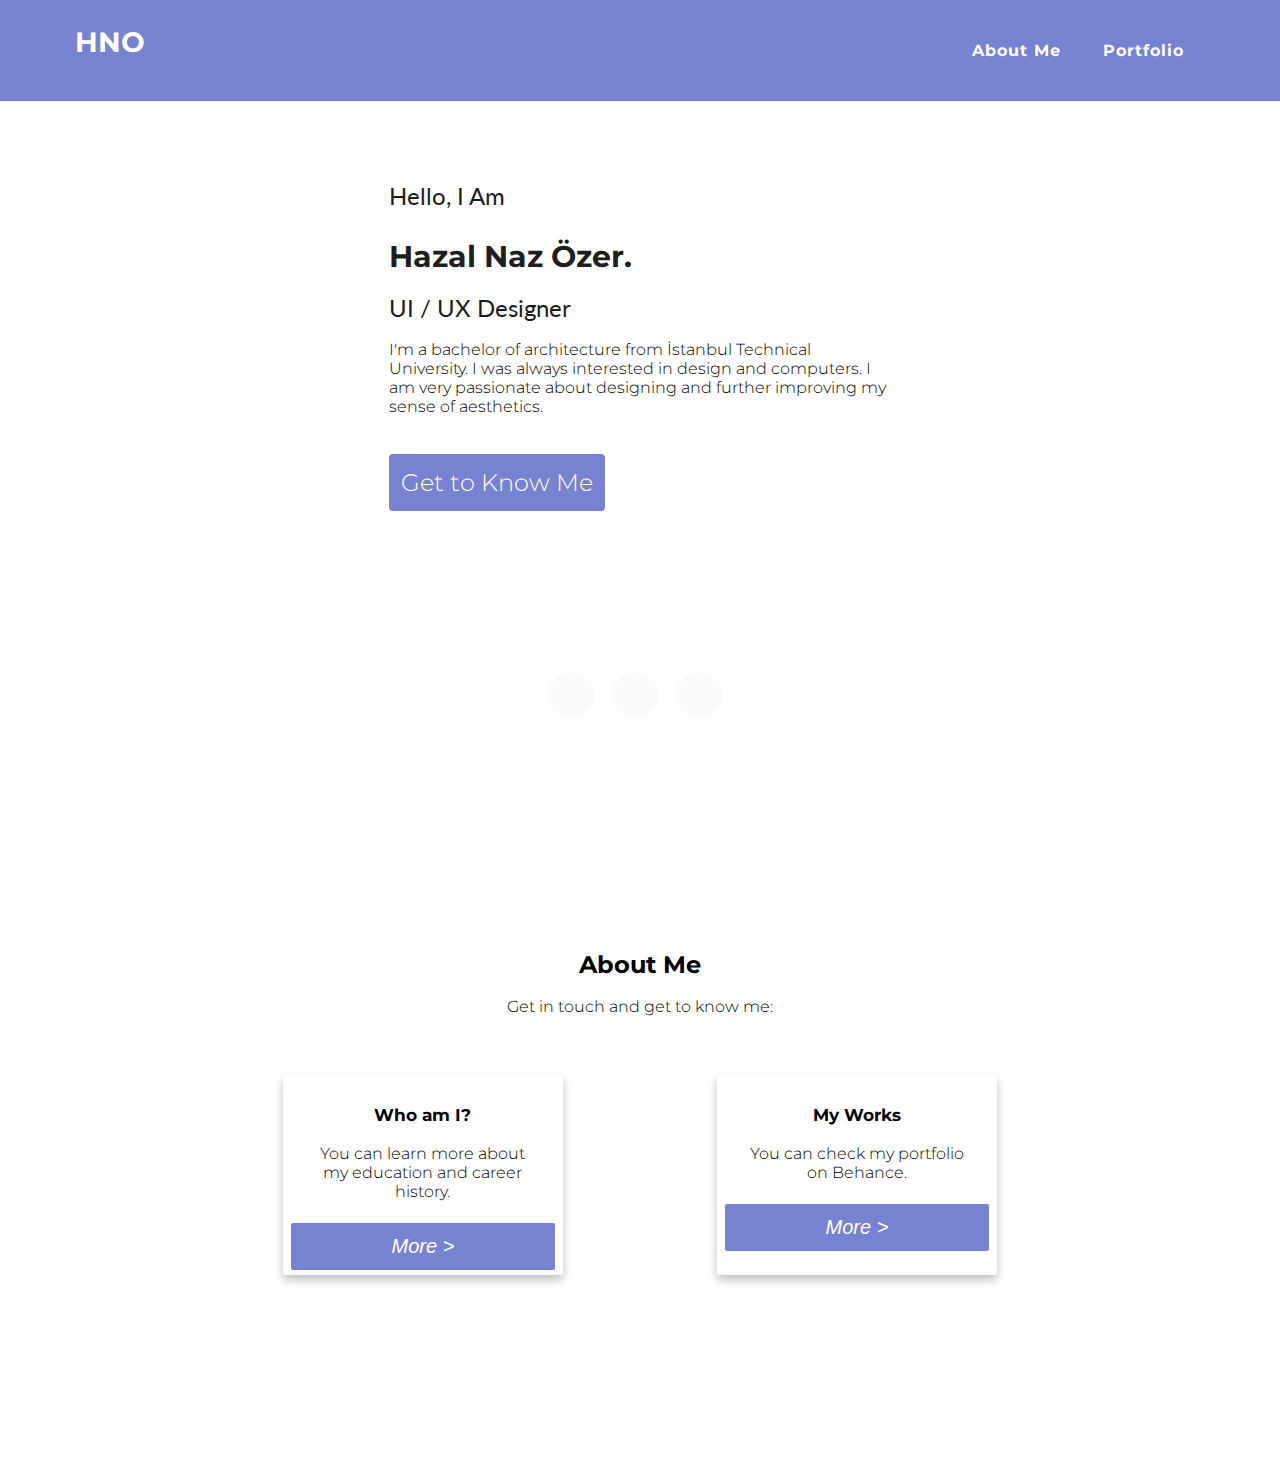
<file: index.html>
<!DOCTYPE html>
<html lang="en">

<head>
    <meta charset="UTF-8" <meta http-equiv="X-UA-Compatible" content="IE-edge">
    <meta name="viewport" content="width=device-width, initial-scale=1.0">
    <meta name="description" content="">
    <meta name="author" content="">
    <title> HNO </title>
    <link rel="preconnect" href="https://fonts.googleapis.com">
    <link rel="preconnect" href="https://fonts.gstatic.com" crossorigin>
    <link href="https://fonts.googleapis.com/css2?family=Allison&family=Lato:wght@100;400;700&display=swap"
        rel="stylesheet">
    <link rel="preconnect" href="https://fonts.googleapis.com">
    <link rel="preconnect" href="https://fonts.gstatic.com" crossorigin>
    <link
        href="https://fonts.googleapis.com/css2?family=Allison&family=Lato:wght@100;400;700&family=Montserrat:wght@400;700&display=swap"
        rel="stylesheet">
    <link rel="stylesheet" href="https://use.fontawesome.com/releases/v5.15.4/css/all.css"
        integrity="sha384-DyZ88mC6Up2uqS4h/KRgHuoeGwBcD4Ng9SiP4dIRy0EXTlnuz47vAwmeGwVChigm" crossorigin="anonymous" />
    <link rel="stylesheet" href="HNOS.css">

</head>

<body>

    <nav>
        <div class="container clearfix">
            <div id="logo-box">
                <a href="index.html" class="logo text-uppercase"> HNO </a>
            </div>

            <div id="nav-links" class="responsive">
                <ul>

                    <li class="nav-item">
                        <a href="#" class="nav-link text-uppercase nav-icon">
                            <i class="fas fa-bars"> </i>
                        </a>
                    </li>



                    <li class="nav-item">
                        <a href="aboutme.html" class="nav-link"> About Me </a>
                    </li>

                    <li class="nav-item">
                        <a href="https://www.behance.net/nazzer" class="nav-link"> Portfolio </a>
                    </li>

                </ul>
            </div>
        </div>
    </nav>

    <header>

        <div class="container about-me">

            <h2> Hello, I Am </h2>
            <br>
            <h1> Hazal Naz Özer. </h1>
            <br>
            <h2> UI / UX Designer </h2>
            <br>

            <p> I'm a bachelor of architecture from İstanbul Technical University. I was always interested in design
                and computers. I am very passionate about designing and further improving my sense of aesthetics.</p>
            <br>


            <button onclick="window.location.href = 'aboutme.html';"
                    class="btn btn-primary"> <p> Get to Know Me </p> </button>



        </div>

    </header>

    <footer>

        <div>
            <ul>
                <li>
                    <button onclick="window.location.href = 'https://github.com/hazalnazozer';"
                        class="btn btn-outline btn-social">
                        <i class="fab fa-github"></i>
                    </button>
                </li>

                <li>
                    <button onclick="window.location.href = 'https://www.linkedin.com/in/hazalnazozer/';"
                        class="btn btn-outline btn-social">
                        <i class="fab fa-linkedin"></i>
                    </button>
                </li>

                <li>
                    <button onclick="window.location.href = 'https://www.behance.net/nazzer';"
                        class="btn btn-outline btn-social">
                        <i class="fab fa-behance"></i>
                    </button>
                </li>

            </ul>
        </div>

    </footer>

    <section>

        <div class="about-me-section">

            <h2> About Me </h2>
            <br>
            <p> Get in touch and get to know me: </p>


            <div class="container container-cards">
                <div class="main-card">
                    <div class="cards">


                        <div class="card">
                            <div class="content">
                                <div>
                                    <div class="name"> <h5> Who am I? </h5> </div>
                                    <br>
                                    <div class"about-me-text">You can learn more about my education and career history.
                                    </div>
                                </div>
                                <button
                                    onclick="window.location.href = 'aboutme.html';"
                                    class="btn-about">
                                    <i> More > </i>
                                </button>
                            </div>
                        </div>



                        <div class="card">
                            <div class="content">
                                <div class="img">
                                    <!--- <img src="images/img2.jpg" alt="">--->
                                </div>
                                <div>
                                    <div class="name"> <h5> My Works </h5> </div>
                                    <br>
                                    <div class"about-me-text">You can check my portfolio on Behance.</div>
                                </div>
                                <button onclick="window.location.href = 'https://www.behance.net/nazzer';"
                                    class="btn-about">
                                    <i> More > </i>
                                </button>
                            </div>
                        </div>


                    </div>
                </div>
            </div>
        </div>
    </section>

    <script src="https://code.jquery.com/jquery-3.6.0.min.js"> </script>

    <script>

        $(".nav-icon").click(function(){
            $("#nav-links").toggleClass("responsive");
            return false;
        });

    </script>

</body>

</html>
</file>
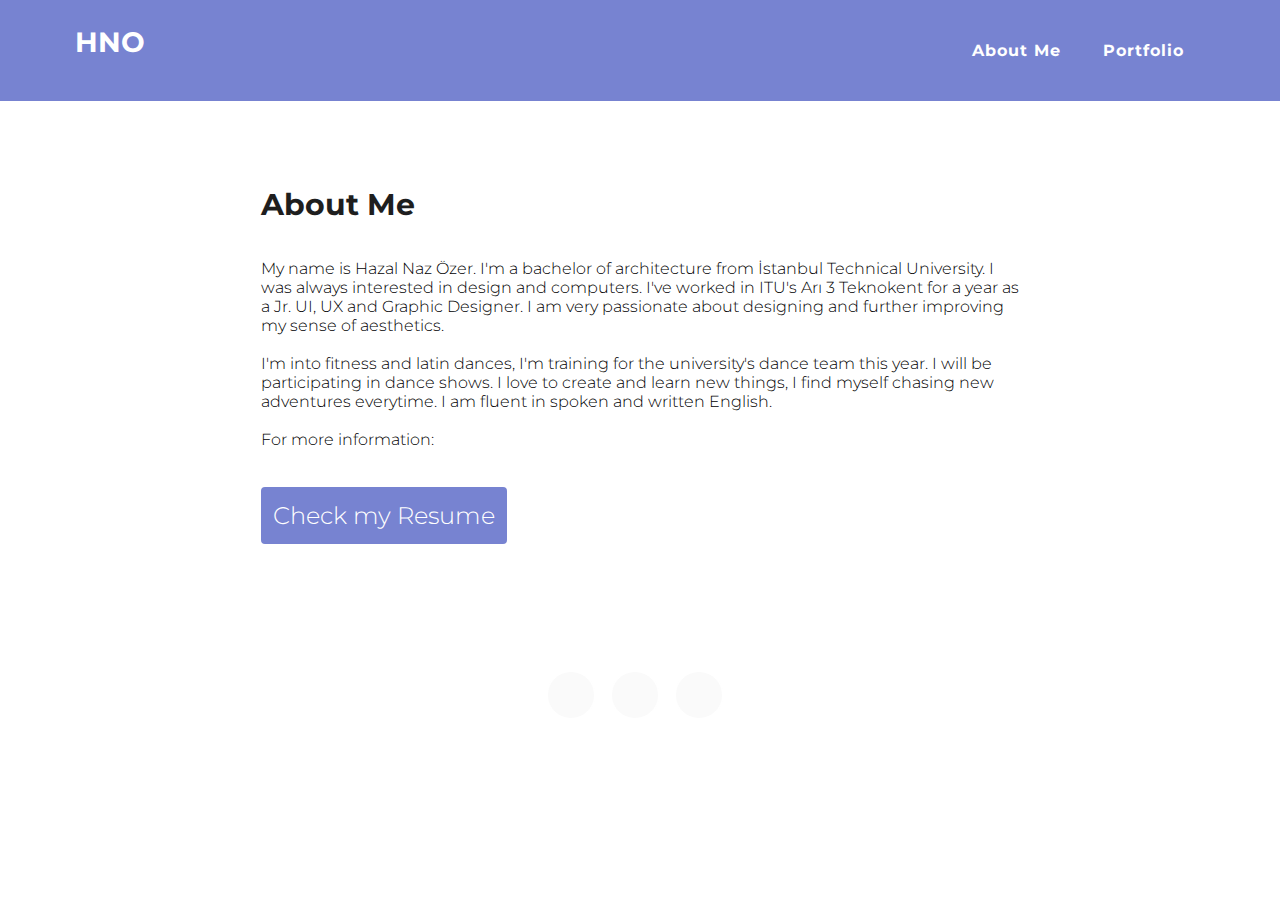
<file: aboutme.html>
<!DOCTYPE html>
<html lang="en">

<head>
    <meta charset="UTF-8" <meta http-equiv="X-UA-Compatible" content="IE-edge">
    <meta name="viewport" content="width=device-width, initial-scale=1.0">
    <meta name="description" content="">
    <meta name="author" content="">
    <title> HNO / About Me </title>
    <link rel="preconnect" href="https://fonts.googleapis.com">
    <link rel="preconnect" href="https://fonts.gstatic.com" crossorigin>
    <link href="https://fonts.googleapis.com/css2?family=Allison&family=Lato:wght@100;400;700&display=swap"
        rel="stylesheet">
    <link rel="preconnect" href="https://fonts.googleapis.com">
    <link rel="preconnect" href="https://fonts.gstatic.com" crossorigin>
    <link
        href="https://fonts.googleapis.com/css2?family=Allison&family=Lato:wght@100;400;700&family=Montserrat:wght@400;700&display=swap"
        rel="stylesheet">
    <link rel="stylesheet" href="https://use.fontawesome.com/releases/v5.15.4/css/all.css"
        integrity="sha384-DyZ88mC6Up2uqS4h/KRgHuoeGwBcD4Ng9SiP4dIRy0EXTlnuz47vAwmeGwVChigm" crossorigin="anonymous" />
    <link rel="stylesheet" href="HNOS.css">

</head>

<body>

    <nav>
        <div class="container clearfix">
            <div id="logo-box">
                <a href="index.html" class="logo text-uppercase"> HNO </a>
            </div>

            <div id="nav-links" class="responsive">
                <ul>

                    <li class="nav-item">
                        <a href="#" class="nav-link text-uppercase nav-icon">
                            <i class="fas fa-bars"> </i>
                        </a>
                    </li>



                    <li class="nav-item">
                        <a href="aboutme.html" class="nav-link"> About Me </a>
                    </li>

                    <li class="nav-item">
                        <a href="https://www.behance.net/nazzer" class="nav-link"> Portfolio </a>
                    </li>

                </ul>
            </div>
        </div>
    </nav>


    <header>

        <div class="container about-me-page">

            <h1> About Me </h1>
            <br>
            <br>

            <p> My name is Hazal Naz Özer. I'm a bachelor of architecture from İstanbul Technical University. I was
                always interested in design and computers. I've worked in ITU's Arı 3 Teknokent for a year as a Jr. UI,
                UX and Graphic Designer. I am very passionate about designing and further improving my sense of aesthetics.
                <br>
                <br>
                I'm into fitness and latin dances, I'm training for the university's dance team this year. I will be
                participating in dance shows. I love to create and learn new things, I find myself chasing new
                adventures everytime. I am fluent in spoken and written English.
                <br>
                <br>
                For more information:
            </p>
            <br>


            <button class="btn btn-primary"> <a href="Hazal Naz Özer - CV.jpg" download>
                    <p style="color: white"> Check my Resume </p>
                </a> </button>





        </div>

    </header>

    <footer>

        <div>
            <ul>
                <li>
                    <button onclick="window.location.href = 'https://github.com/hazalnazozer';"
                        class="btn btn-outline btn-social">
                        <i class="fab fa-github"></i>
                    </button>
                </li>

                <li>
                    <button onclick="window.location.href = 'https://www.linkedin.com/in/hazalnazozer/';"
                        class="btn btn-outline btn-social">
                        <i class="fab fa-linkedin"></i>
                    </button>
                </li>

                <li>
                    <button onclick="window.location.href = 'https://www.behance.net/nazzer';"
                        class="btn btn-outline btn-social">
                        <i class="fab fa-behance"></i>
                    </button>
                </li>

            </ul>
        </div>

    </footer>

    <script src="https://code.jquery.com/jquery-3.6.0.min.js"> </script>

    <script>

        $(".nav-icon").click(function(){
            $("#nav-links").toggleClass("responsive");
            return false;
        });

    </script>

</body>

</html>
</file>
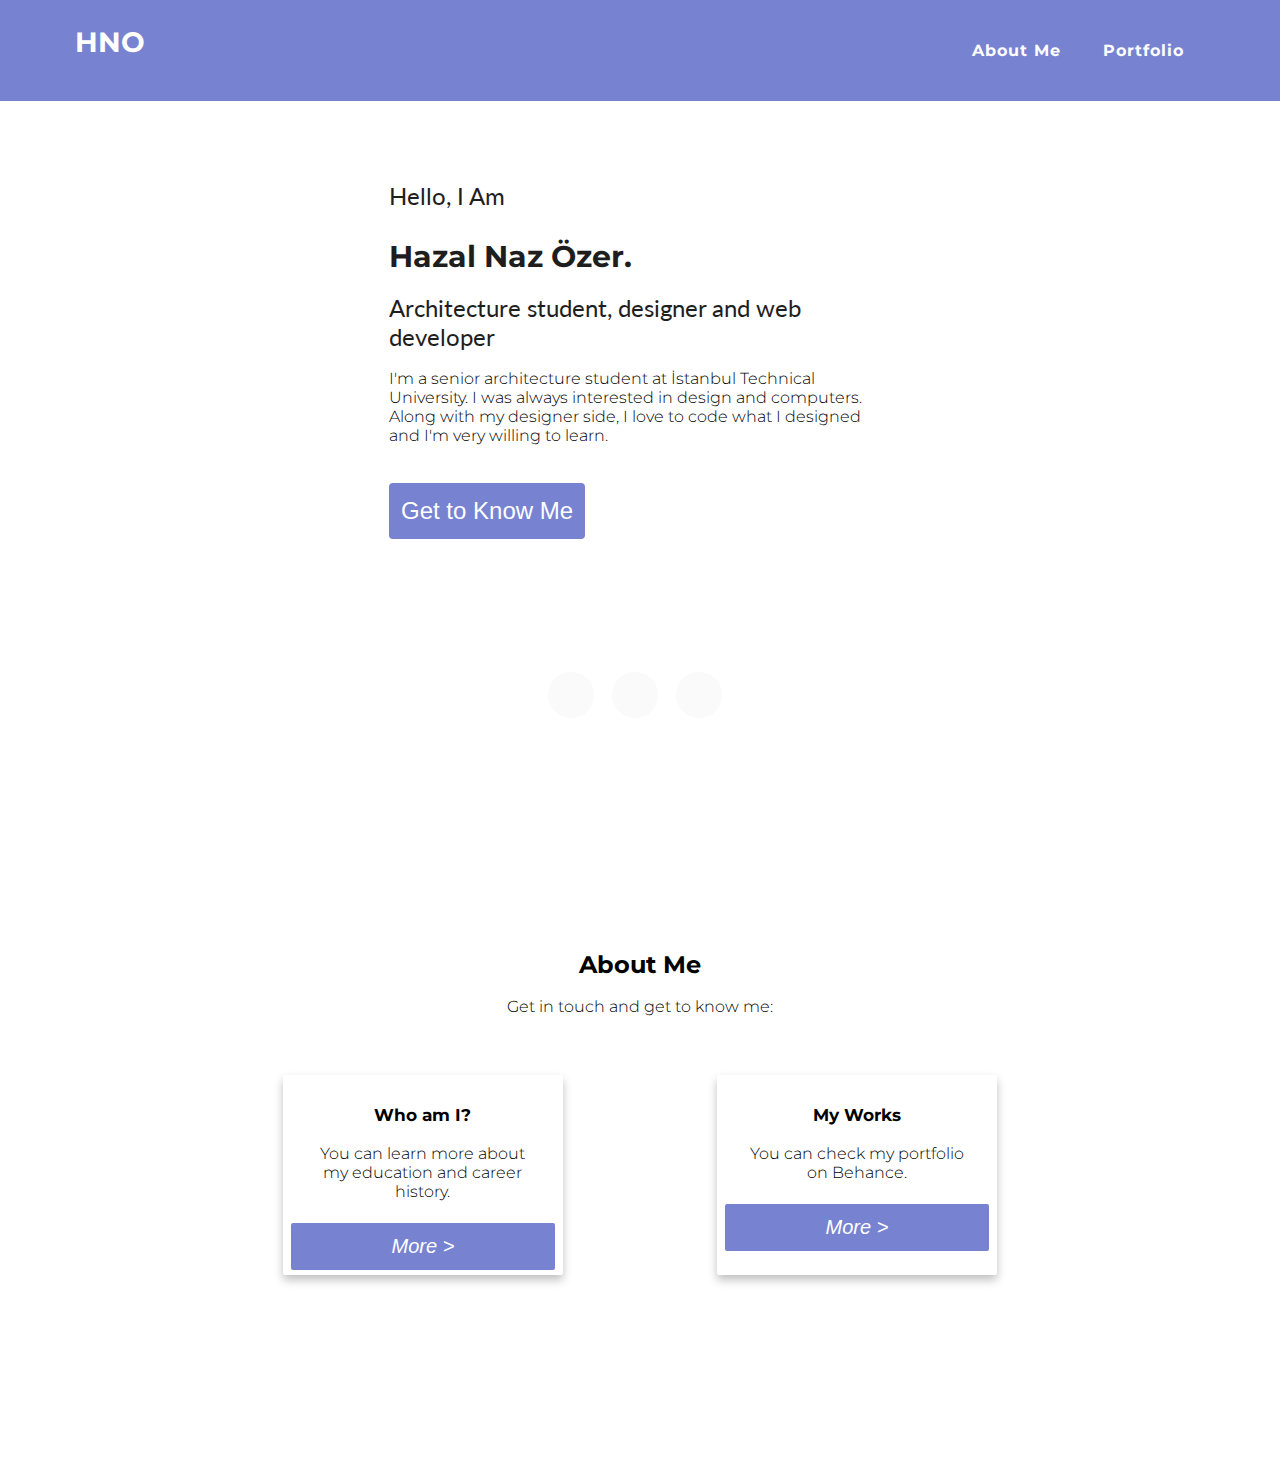
<file: HNOHomepage.html>
<!DOCTYPE html>
<html lang="en">

<head>
    <meta charset="UTF-8" <meta http-equiv="X-UA-Compatible" content="IE-edge">
    <meta name="viewport" content="width=device-width, initial-scale=1.0">
    <meta name="description" content="">
    <meta name="author" content="">
    <title> HNO </title>
    <link rel="preconnect" href="https://fonts.googleapis.com">
    <link rel="preconnect" href="https://fonts.gstatic.com" crossorigin>
    <link href="https://fonts.googleapis.com/css2?family=Allison&family=Lato:wght@100;400;700&display=swap"
        rel="stylesheet">
    <link rel="preconnect" href="https://fonts.googleapis.com">
    <link rel="preconnect" href="https://fonts.gstatic.com" crossorigin>
    <link
        href="https://fonts.googleapis.com/css2?family=Allison&family=Lato:wght@100;400;700&family=Montserrat:wght@400;700&display=swap"
        rel="stylesheet">
    <link rel="stylesheet" href="https://use.fontawesome.com/releases/v5.15.4/css/all.css"
        integrity="sha384-DyZ88mC6Up2uqS4h/KRgHuoeGwBcD4Ng9SiP4dIRy0EXTlnuz47vAwmeGwVChigm" crossorigin="anonymous" />
    <link rel="stylesheet" href="HNOS.css">

</head>

<body>

    <nav>
        <div class="container clearfix">
            <div id="logo-box">
                <a href="/" class="logo text-uppercase"> HNO </a>
            </div>

            <div id="nav-links" class="responsive">
                <ul>

                    <li class="nav-item">
                        <a href="#" class="nav-link text-uppercase nav-icon">
                            <i class="fas fa-bars"> </i>
                        </a>
                    </li>



                    <li class="nav-item">
                        <a href="#" class="nav-link"> About Me </a>
                    </li>

                    <li class="nav-item">
                        <a href="#" class="nav-link"> Portfolio </a>
                    </li>

                </ul>
            </div>
        </div>
    </nav>

    <header>

        <div class="container about-me">

            <h2> Hello, I Am </h2>
            <br>
            <h1> Hazal Naz Özer. </h1>
            <br>
            <h2> Architecture student, designer and web developer </h2>
            <br>

            <p> I'm a senior architecture student at İstanbul Technical University. I was always interested in design
                and computers. Along with my designer side, I love to code what I designed and I'm very willing to
                learn.</p>
            <br>


            <button onclick="window.location.href = 'http://127.0.0.1:5500/HNO%20Site/HNOAboutMe.html';"
                class="btn btn-primary"> Get to Know Me </button>



        </div>

    </header>

    <footer>

        <div>
            <ul>
                <li>
                    <button onclick="window.location.href = 'https://github.com/hazalnazozer';"
                        class="btn btn-outline btn-social">
                        <i class="fab fa-github"></i>
                    </button>
                </li>

                <li>
                    <button onclick="window.location.href = 'https://www.linkedin.com/in/hazalnazozer/';"
                        class="btn btn-outline btn-social">
                        <i class="fab fa-linkedin"></i>
                    </button>
                </li>

                <li>
                    <button onclick="window.location.href = 'https://www.behance.net/nazzer';"
                        class="btn btn-outline btn-social">
                        <i class="fab fa-behance"></i>
                    </button>
                </li>

            </ul>
        </div>

    </footer>

    <section>

        <div class="about-me-section">

            <h2> About Me </h2>
            <br>
            <p> Get in touch and get to know me: </p>


            <div class="container container-cards">
                <div class="main-card">
                    <div class="cards">


                        <div class="card">
                            <div class="content">
                                <div>
                                    <div class="name"> <h5> Who am I? </h5> </div>
                                    <br>
                                    <div class"about-me-text">You can learn more about my education and career history.
                                    </div>
                                </div>
                                <button
                                    onclick="window.location.href = 'http://127.0.0.1:5500/HNO%20Site/HNOAboutMe.html';"
                                    class="btn-about">
                                    <i> More > </i>
                                </button>
                            </div>
                        </div>



                        <div class="card">
                            <div class="content">
                                <div class="img">
                                    <!--- <img src="images/img2.jpg" alt="">--->
                                </div>
                                <div>
                                    <div class="name"> <h5> My Works </h5> </div>
                                    <br>
                                    <div class"about-me-text">You can check my portfolio on Behance.</div>
                                </div>
                                <button onclick="window.location.href = 'https://www.behance.net/nazzer';"
                                    class="btn-about">
                                    <i> More > </i>
                                </button>
                            </div>
                        </div>


                    </div>
                </div>
            </div>
        </div>
    </section>

    <script src="https://code.jquery.com/jquery-3.6.0.min.js"> </script>

    <script>

        $(".nav-icon").click(function(){
            $("#nav-links").toggleClass("responsive");
            return false;
        });

    </script>

</body>

</html>
</file>
<file: HNOS.css>
* {
    padding: 0;
    margin: 0;
    box-sizing: border-box;
}

html {
    font-size: 6px;

}

body {
    font-family: "Lato, Sans-serif";
    font-size: 1.6rem;
    font-weight: 400;
    line-height: 1, 5;
    background-color: white;
}

p {
    font-weight: 300;
    font-family: Montserrat;

}

h1,
h2,
h3,
h4,
h5,
h6 {
    font-weight: 700;
    font-family: Montserrat;

}

a {
    text-decoration: none;
}

ul {
    list-style-type: none;
}

section {
    height: 720px;
    padding-top: 10rem;
    padding-bottom: 5rem;
    text-align: center;
}


.btn {
    margin-top: 2rem;
    font-weight: 400;
    display: inline-block;
    border: 2px solid white;
    border-radius: 0.4rem;
    cursor: pointer;
    transition: all .5s;
}

.btn-social {
    width: 5rem;
    height: 5rem;
    border-radius: 50%;
    font-size: 2rem;
    line-height: 2rem;
}

.btn-outline {
    color: #7783D1;
    background-color: rgb(250, 250, 250);

}

.btn-outline:hover {
    color: #b795ec;
    background-color: rgb(250, 250, 250);
}

.btn-primary {
    background-color: #7783D1;
    border-color: #7783D1;
    padding: 1.2rem 1rem;
    color: white;
    font-size: 2.4rem;

}

.btn-primary:hover {
    background-color: #b795ec;
    border-color: #b795ec;
    color: white;

}

.btn-about {
    background-color: #7783D1;
    font-size: 1rem;
    border-color: #7783D1;
    padding: 1.2rem 1rem;
    width: 122%;
    color: white;
    font-size: 2rem;
    margin-top: 2rem;
    font-weight: 400;
    display: inline-block;
    border: 2px solid white;
    border-radius: 0.4rem;
    cursor: pointer;
    transition: all .5s;
}

.btn-about:hover {
    background-color: #b795ec;
    border-color: #b795ec;
    color: white;
}

.clearfix::after {
    content: "";
    display: block;
    clear: both;
}

.container {
    width: 100%;
    margin-left: auto;
    margin-right: auto;
    padding-left: 0.5rem;
    padding-right: 0.5rem;
    text-align: left;
}

.container-cards {
    height: 100px;
    width: 100px;
    padding-left: 5rem;
    padding-right: 5rem;
    padding-bottom: 10rem;
    display: inline;
    font-weight: 300;
    font-family: Montserrat;
}


@media (min-width:576px) {
    .container {
        max-width: 540px;

    }
    
    html {
        font-size: 7px;

    }

    .col {
        width: 50%;
    }

    #about-text p {
        font-size: 7px;
    }

    .about-me-text {
        font-size: 7px;
    }

    
}

@media (min-width:768px) {
    .container {
        max-width: 720px;

    }

    html {
        font-size: 8px;
    }
    
    .col {
        width: 50%;
    }

    #about-text p {
        font-size: 8px;
    }

    .about-me-text {
        font-size: 8px;
    }
}

@media (min-width:992px) {
    .container {
        max-width: 960px;
    }

    html {
        font-size: 9px;
    }

    .col {
        width: 33.333%;
    }

    #about-text p {
        font-size: 9px;
    }

    .about-me-text {
        font-size: 9px;
    }
    
}

@media (min-width:1200px) {
    .container {
        max-width: 1140px;
    }

    html {
        font-size: 10px;
    }
    
    #about-text p {
        font-size: 10px;
    }

    .about-me-text {
        font-size: 10px;
    }
}

.text-uppercase {
    text-transform: uppercase;
}

/* NavBar */

nav {
    width: 100%;
    font-family: Montserrat;
    background-color: #7783D1;
    color: white;
    padding-top: 2rem;
    padding-bottom: 2rem;
    position: fixed;
    z-index: 500;

}

#logo-box {
    float: left;
    padding-top: 0.5rem;

}

#logo-box .logo {
    color: #fff;
    font-weight: 700;
    font-size: 2.8rem;


}

#nav-links {
    float: right;

}

#nav-links .nav-item {
    float: left;
    margin: 0.5rem;

}

#nav-links .nav-link {
    color: #fff;
    font-size: 1.6rem;
    font-weight: 700;
    display: block;
    padding: 1.6rem;
    letter-spacing: 0.1rem;
    transition: color 0.4s;

}

#nav-links .nav-link:hover {
    font-weight: 400;
}


#nav-links .nav-icon {
    display: none;

}

@media (max-width:992px) {

    #logo-box {
        float: none;
        text-align: left;
    }

    #nav-links {
        float: none;

    }

    #nav-links .nav-link {
        font-size: 2rem;
        padding-left: 0;
    }

    #nav-links .nav-item {
        float: none;
        text-align: left;

    }

    #nav-links .nav-icon {
        display: block;
        position: absolute;
        top: 10px;
        right: 5px;
        font-size: 3rem;

    }

    #nav-links.responsive li:not(:first-child) {
        display: none;
    }
    
        #cards.responsive li:not(:first-child) {
        display: none;
    }
}

/* Header */ 


header {
    height: 650px;
    padding-top: calc(106px + 7rem);
    text-align: center;
}

header h1 {
    color: #1e1e1e;
    font-size: 3rem;
    padding-top: 1rem;

}

header h2 {
    color: #1e1e1e;
    font-size: 2.4rem;
    font-family: "Lato";
    font-weight: 400;


}

.about-me {
    width: 40%;
    background-color: transparent;
    margin-left: auto;
    margin-right: auto;
    padding-left: 0.5rem;
    padding-top: 0.5rem;
    padding-right: 0.5rem;
    text-align: left;
    
}

.about-me-page {
    width: 60%;
    margin-left: auto;
    margin-right: auto;
    padding-left: auto;
    padding-right: 0.5rem;
    text-align: left;
}


/* Footer */

footer {
    height: 100px;
    color: #fff;
    text-align: center;

}

footer h4 {
    font-size: 2.4rem;

}

footer p {
    font-family: "Lato";
    font-size: 2rem;
    margin-top: 1rem;
}

footer li {
    display: inline-block;
    margin-right: 1rem;

}



/* About Me Cards */

.about-me-section {
    padding-top: 100px;
    padding-bottom:100px;
}

  .container .main-card{
    display: flex;
    padding-left: 2rem;
    padding-right: 2rem;
    padding-bottom: 2rem;
    padding-top: 2rem;
    justify-content: space-evenly;
    width: 100%;
    transition: 1s;
  }
  #two:checked ~ .main-card{
    margin-left: -100%;
  }
  .container .main-card .cards{
    width: 70%;
    display: flex;
    flex-wrap: inherit;
    margin: 20px 20px;
    justify-content: space-around;
  }
  .main-card .cards .card{
    width: calc(100% / 3 - 10px);
    height: 200px;
    background: #fff;
    border-radius: 2px;
    padding: 30px;
    box-shadow: 0 5px 10px rgba(0, 0, 0, 0.25);
    transition: all 0.4s ease;
  }
  .main-card .cards .card:hover{
    transform: translateY(-15px);
  }
  .cards .card .content{
    width: 100%;
    display: flex;
    flex-direction: column;
    justify-content: center;
    align-items: center;
    text-align: center;
  }

  .card .content .name{
    font-size: 20px;
    font-weight: 500;
  }
  .card .content .about-me-text{
    font-size: 16px;
    color: #7783D1;
  }
  
   .container .button{
    width: 100%;
    display: flex;
    justify-content: center;
    margin: 20px;
  }
  .button label{
    height: 15px;
    width: 15px;
    border-radius: 20px;
    background: #fff;
    margin: 0 4px;
    cursor: pointer;
    transition: all 0.5s ease;
  }
  .button label.active{
    width: 35px;
  }
  #one:checked ~ .button .one{
    width: 35px;
  }
  #one:checked ~ .button .two{
    width: 15px;
  }
  #two:checked ~ .button .one{
    width: 15px;
  }
  #two:checked ~ .button .two{
    width: 35px;
  }
  input[type="radio"]{
    display: none;
  }
  @media (max-width: 768px) {
    .main-card .cards .card{
      margin: 20px 0 10px 0;
      width: calc(100% / 2 - 10px);
    }
  }
  @media (max-width: 600px) {
    .main-card .cards .card{
      /* margin: 20px 0 10px 0; */
      width: 100%;
    }
  }
</file>
